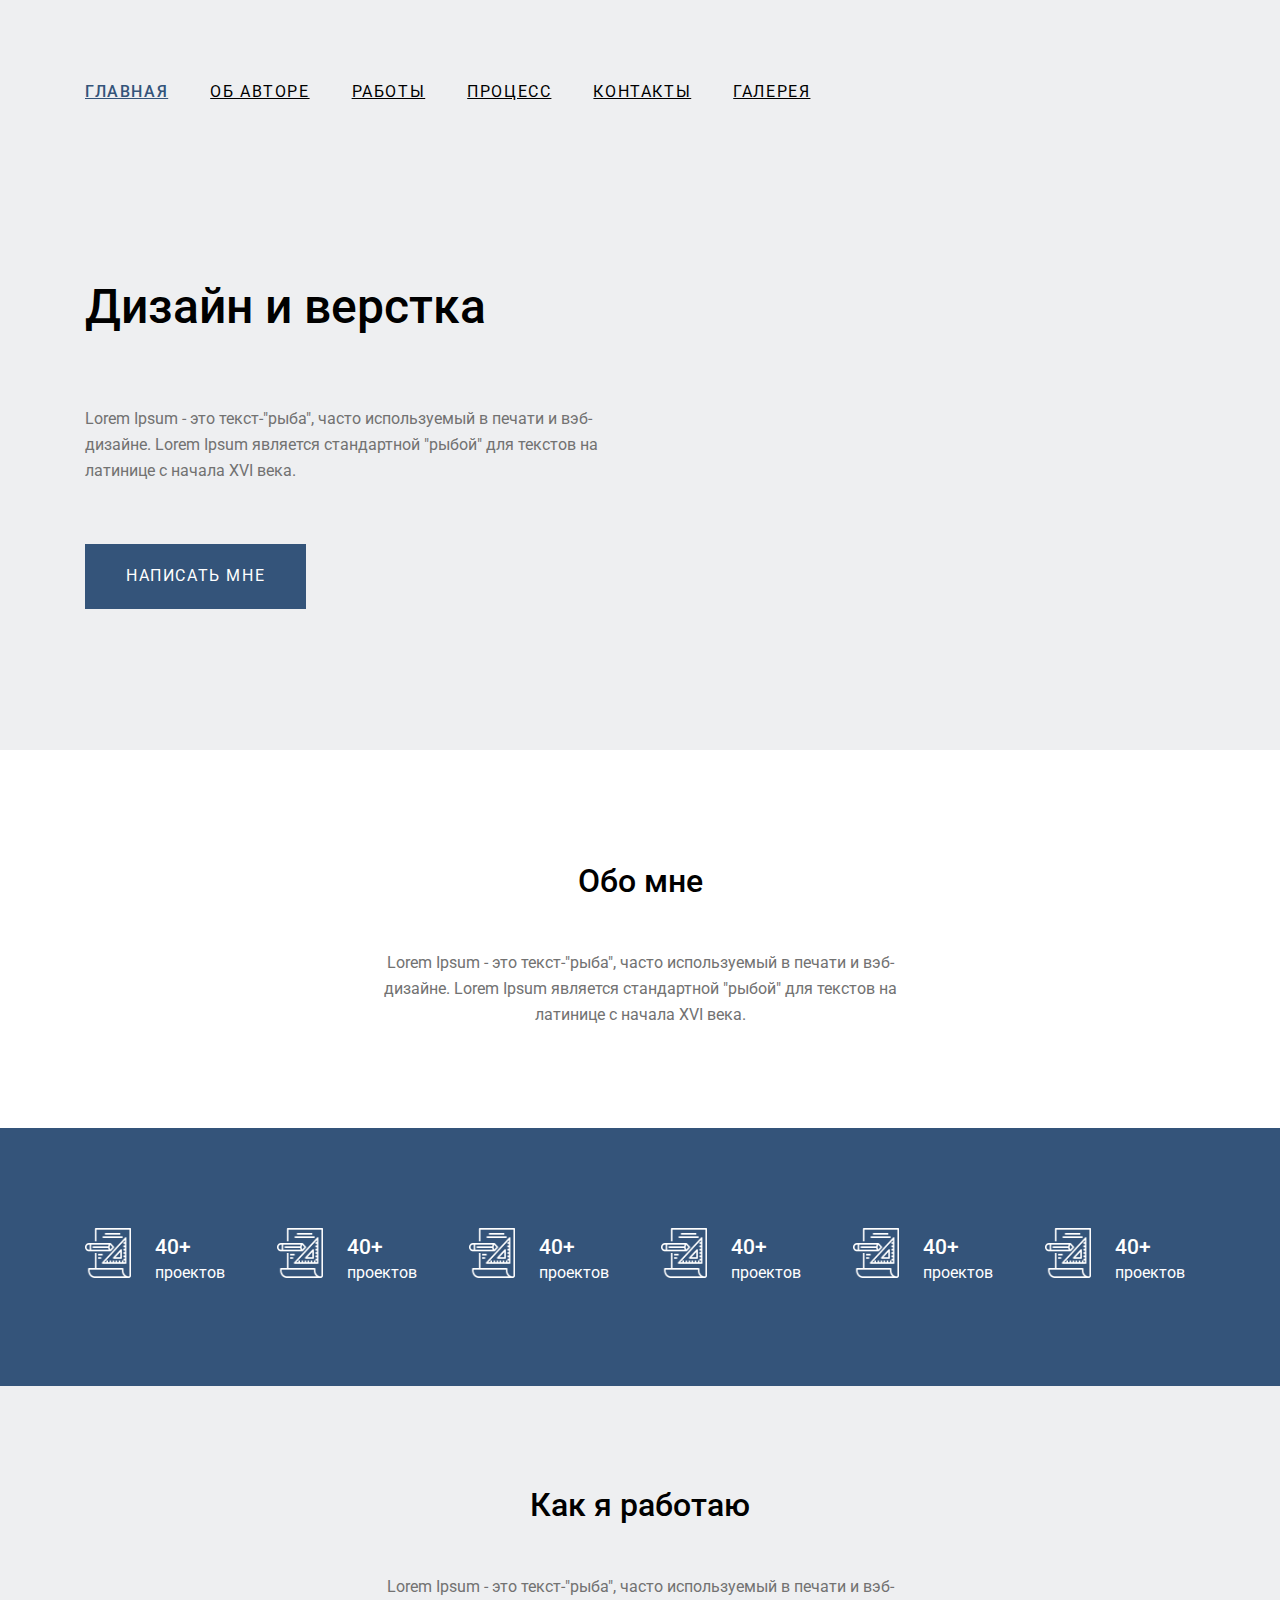
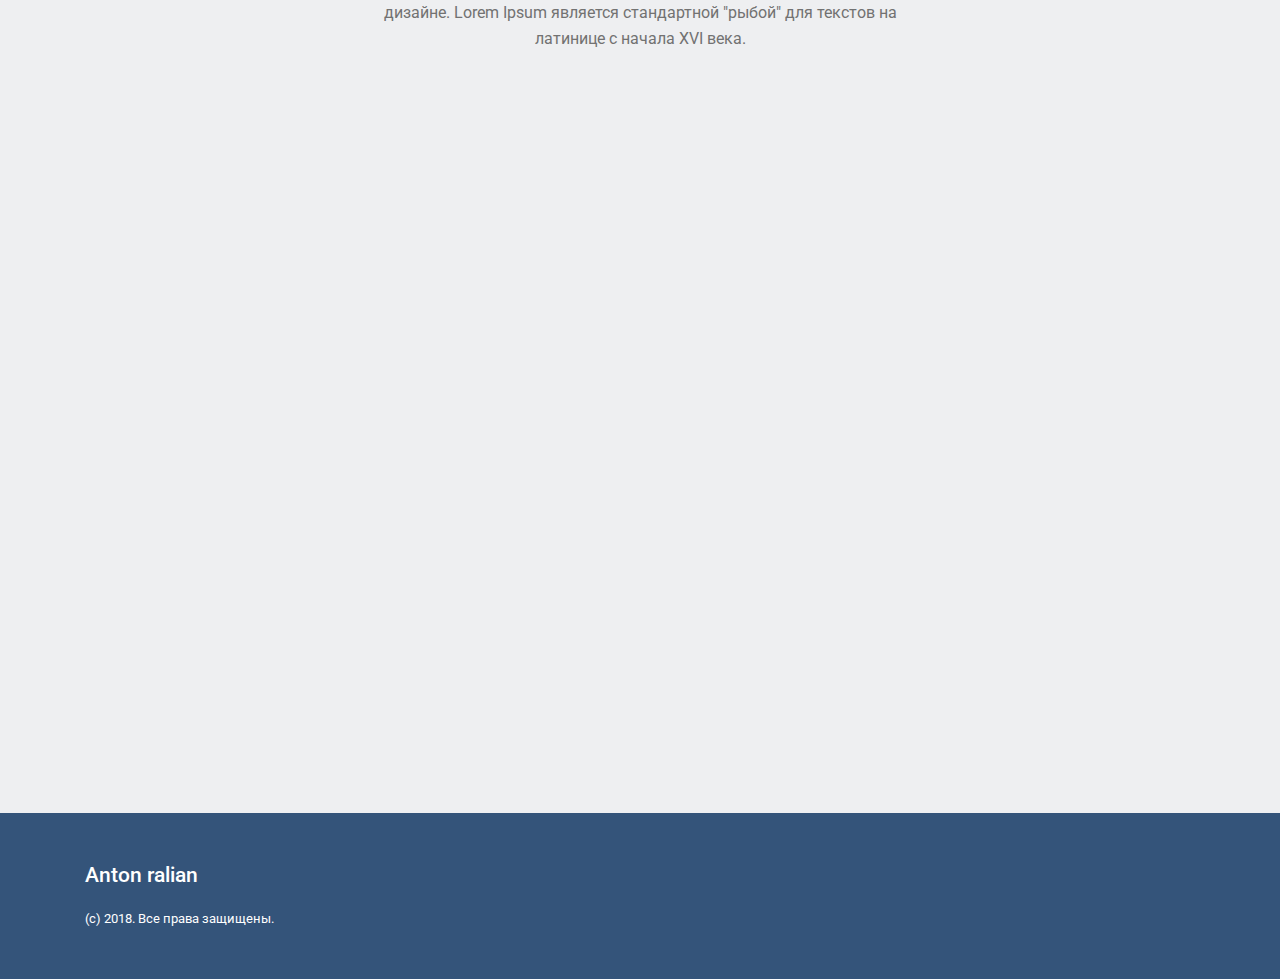
<file: index.html>
<!DOCTYPE html>
<html lang="ru">
<head>
    <meta charset="UTF-8">
    <link rel="preconnect" href="https://fonts.googleapis.com">
    <link rel="preconnect" href="https://fonts.gstatic.com" crossorigin>
    <link href="https://fonts.googleapis.com/css2?family=Roboto:wght@400;500&display=swap" rel="stylesheet">
    <link rel="stylesheet" href="./styles/normalize.css">
    <link rel="stylesheet" href="./styles/style.css">
    <title>
        Maket
    </title>
</head>
<body>
    <main>
        <section class="content">
            <div class="wrapper">
                <header>
                    <nav class="navigation">
                        <a class="navigation-link active" href="/">Главная</a>
                        <a class="navigation-link" href="/">Об авторе</a>
                        <a class="navigation-link" href="/">Работы</a>
                        <a class="navigation-link" href="/">Процесс</a>
                        <a class="navigation-link" href="/">Контакты</a>
                        <a class="navigation-link" href="./pages/gallary.html">Галерея</a>
                    </nav>
                </header>
                <h2 class="heading">
                    Дизайн и верстка
                </h2>
                <p class="text">
                    Lorem Ipsum - это текст-"рыба", часто используемый в печати и
                    вэб-дизайне. Lorem Ipsum является стандартной "рыбой" для текстов
                    на латинице с начала XVI века.
                </p>
                <button type="submit"><span>Написать мне</span></button>
            </div>
        </section>
        <section class="content2">
            <div class="wrapper">
                <h2 class="title">
                    Обо мне
                </h2>
                <p class="text-content">
                    Lorem Ipsum - это текст-"рыба", часто используемый в печати и вэб-дизайне. Lorem Ipsum является стандартной "рыбой" для текстов на латинице с начала XVI века.
                </p>
            </div>
        </section>
        <section class="content3">
            <div class="wrapper">
                <div class="card">
                    <div>
                        <div class="card-pic">
                            <img class="picture" src="./image/picture.png" alt="картинка списка">
                        </div>
                        <div class="card-text">
                            <p class="card-content">
                                40+
                            </p>
                            <p class="card-aside">
                                проектов
                            </p>
                        </div>
                    </div>
                </div>
                <div class="card">
                    <div>
                        <div class="card-pic">
                            <img class="picture" src="./image/picture.png" alt="картинка списка">
                        </div>
                        <div class="card-text">
                            <p class="card-content">
                                40+
                            </p>
                            <p class="card-aside">
                            проектов
                            </p>
                        </div>
                    </div>
                </div>
                <div class="card">
                    <div>
                        <div class="card-pic">
                            <img class="picture" src="./image/picture.png" alt="картинка списка">
                        </div>
                        <div class="card-text">
                            <p class="card-content">
                                40+
                            </p>
                            <p class="card-aside">
                                проектов
                            </p>
                        </div>
                    </div>
                </div>
                <div class="card">
                    <div>
                        <div class="card-pic">
                            <img class="picture" src="./image/picture.png" alt="картинка списка">
                        </div>
                        <div class="card-text">
                            <p class="card-content">
                                40+
                            </p>
                            <p class="card-aside">
                                проектов
                            </p>
                        </div>
                    </div>
                </div>
                <div class="card">
                    <div>
                        <div class="card-pic">
                            <img class="picture" src="./image/picture.png" alt="картинка списка">
                        </div>
                        <div class="card-text">
                            <p class="card-content">
                                40+
                            </p>
                            <p class="card-aside">
                                проектов
                            </p>
                        </div>
                    </div>
                </div>
                <div class="card">
                    <div>
                        <div class="card-pic">
                            <img class="picture" src="./image/picture.png" alt="картинка списка">
                        </div>
                        <div class="card-text">
                            <p class="card-content">
                                40+
                            </p>
                            <p class="card-aside">
                                проектов
                            </p>
                        </div>
                    </div>
                </div>
            </div>
        </section>
        <section class="content4">
            <div class="wrapper">
                <h2 class="title">
                    Как я работаю
                </h2>
                <p class="text-content">
                    Lorem Ipsum - это текст-"рыба", часто используемый в печати и вэб-дизайне. Lorem Ipsum является стандартной "рыбой" для текстов на латинице с начала XVI века.
                </p>
                <iframe
                    src="https://www.youtube.com/embed/KP4LoBFMNmw"
                    title="YouTube video player"
                    allow="accelerometer; autoplay; clipboard-write; encrypted-media; gyroscope; picture-in-picture"
                    allowfullscreen>
                </iframe>
            </div>
        </section>
    </main>
    <footer>
        <div class="wrapper">
            <h2>
                Anton ralian
            </h2>
            <p>
                (с) 2018. Все права защищены.
            </p>
        </div>
    </footer>
</body>
</html>
</file>
<file: styles/style.css>
* {
    box-sizing: border-box;
}

body {
    font-family: 'Roboto', sans-serif;
}

.wrapper {
    margin-left: auto;
    margin-right: auto;
    width: 1110px;
}

p {
    margin: 0px;
}

h2 {
    margin: 0px;
}

header {
    margin-bottom: 162px;
}

.navigation {
    font-size: 0;
}

.navigation-link {
    color: #000000;
    text-decoration: underline;
    font-size: 16px;
    line-height: 26px;
    text-transform: uppercase;
    margin-right: 42px;
    letter-spacing: 0.1em;
}

.navigation-link:nth-last-child(1) {
    margin-right: 0px;
}

.navigation-link:hover {
    background-color: #0170f7;
}

.active {
    color: #34547A;
    font-weight: 500;
}

.heading {
    font-size: 48px;
    line-height: 79px;
    margin-bottom: 60px;
    font-weight: 500;
}

.text {
    font-size: 16px;
    color: #727272;
    width: 540px;
    margin-bottom: 60px;
    line-height: 26px;
}

button {
    background-color: #34547A;
    text-transform: uppercase;
    border: 0px;
    padding: 19px 41px 20px 41px;
}

span {
    font-size: 16px;
    line-height: 26px;
    text-align: center;
    letter-spacing: 0.1em;
    color: #FFFFFF;
}

.content {
    background: #EEEFF1;
    padding-top: 79px;
    padding-bottom: 141px;
}

.content2 {
    padding-top: 112px;
    padding-bottom: 100px;
}

.content3 {
    background: #34547A;
    padding-top: 100px;
    padding-bottom: 100px;
}

.content4 {
    padding-top: 100px;
    padding-bottom: 100px;
    background: #EEEFF1;
}

section.content4 p {
    margin-bottom: 57px;
}

div.card {
    display: inline-block;
    margin-right: 48px;
    font-size: 16px;
}

.card-pic {
    display: inline-block;
}

.card-text {
    display: inline-block;
    transition: 0.5s;
}

.card-text:hover {
    transform: scale(1.5);
}

.card:nth-last-child(1) {
    margin-right: 0px;
}

p.card-content {
    font-size: 21px;
    line-height: 25px;
    color:white;
    font-weight: 500;
}

p.card-aside {
    font-size: 16px;
    line-height: 26px;
    color: white;
}

.picture {
    width: 46px;
    height: 50px;
    margin-right: 20px;
}

.title {
    font-size: 32px;
    line-height: 38px;
    text-align: center;
    margin-bottom: 50px;
    font-weight: 500;
}

.text-content {
    font-size: 16px;
    line-height: 26px;
    font-weight: 400;
    text-align: center;
    color: #727272;
    width: 540px;
    margin: auto;
}

.text-content:hover {
    text-decoration: underline;
}

iframe {
    border: 0px;
    width: 100%;
    height: 600px;
}

footer {
    background: #34547A;
    color: #FFFFFF;
    padding-top: 50px;
    padding-bottom: 50px;
}

footer h2 {
    font-size: 21px;
    line-height: 25px;
    font-weight: 500;
    margin-bottom: 20px;
}

footer p {
    font-size: 13px;
    line-height: 21px;
}
</file>
